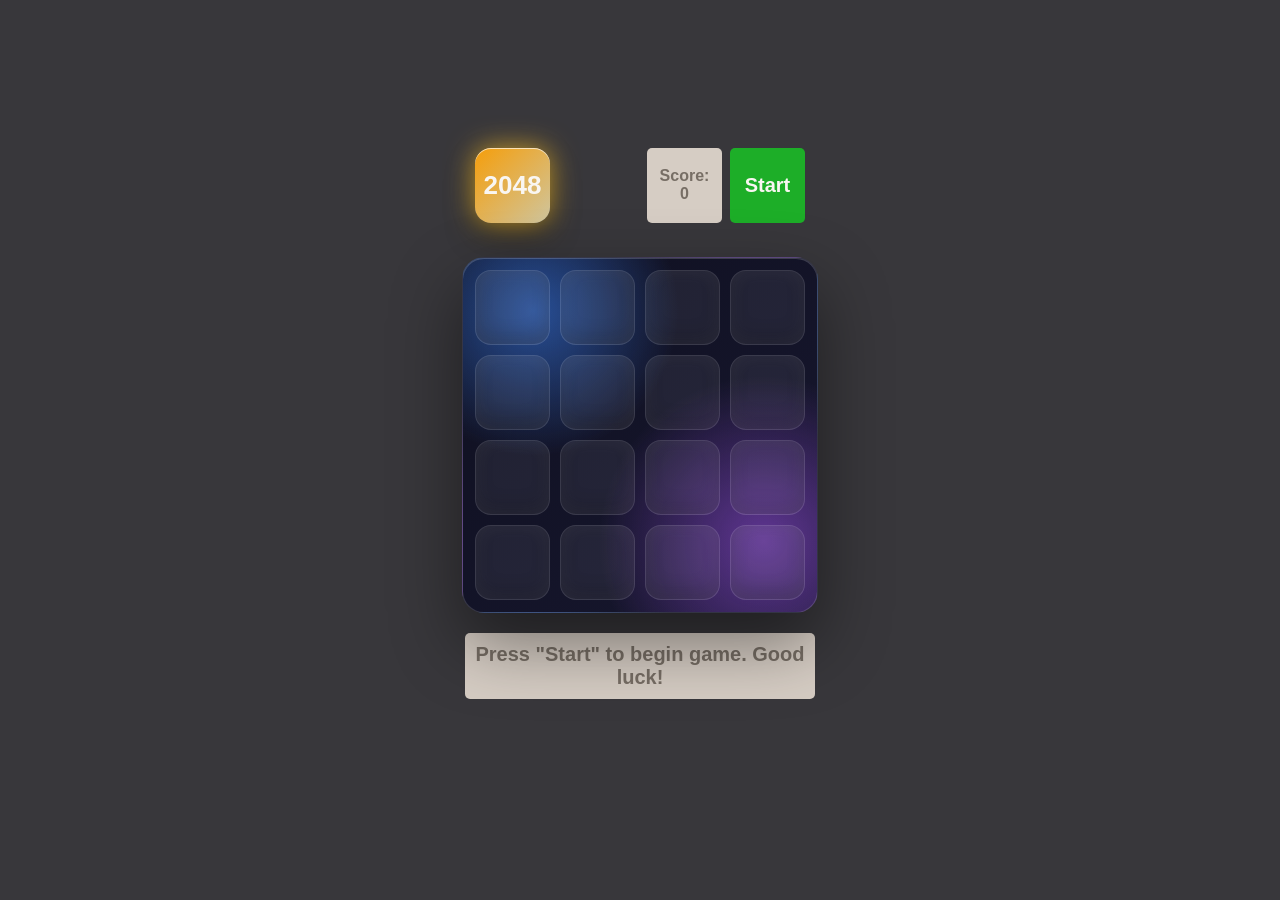
<file: index.html>
<!DOCTYPE html><html lang=en><meta charset=UTF-8><meta name=viewport content="width=device-width, initial-scale=1.0"><title>2048</title><link rel=stylesheet href=js_2048_game.ad59764b.css><body>
    <div class=container>
      <div class=game-header>
        <h1>2048</h1>
        <div class=controls>
          <p class=info>
            Score:
            <span class=game-score>0</span>
          </p>
          <button class="button start">Start</button>
        </div>
      </div>

      <div class=game-board>
        <div class=game-board__field></div>
        <div class=game-board__field></div>
        <div class=game-board__field></div>
        <div class=game-board__field></div>

        <div class=game-board__field></div>
        <div class=game-board__field></div>
        <div class=game-board__field></div>
        <div class=game-board__field></div>

        <div class=game-board__field></div>
        <div class=game-board__field></div>
        <div class=game-board__field></div>
        <div class=game-board__field></div>

        <div class=game-board__field></div>
        <div class=game-board__field></div>
        <div class=game-board__field></div>
        <div class=game-board__field></div>
        <div class=game-board__cells></div>
      </div>

      <div class=message-container>
        <p class="hidden message message-lose">You lose! Restart the game?</p>
        <p class="hidden message message-win">Winner! Congrats! You did it!</p>
        <p class="message message-start">
          Press "Start" to begin game. Good luck!
        </p>
      </div>
    </div>
    <script src=js_2048_game.e3e7e3bc.js nomodule defer></script><script type=module src=js_2048_game.f53e53d2.js></script>
</file>
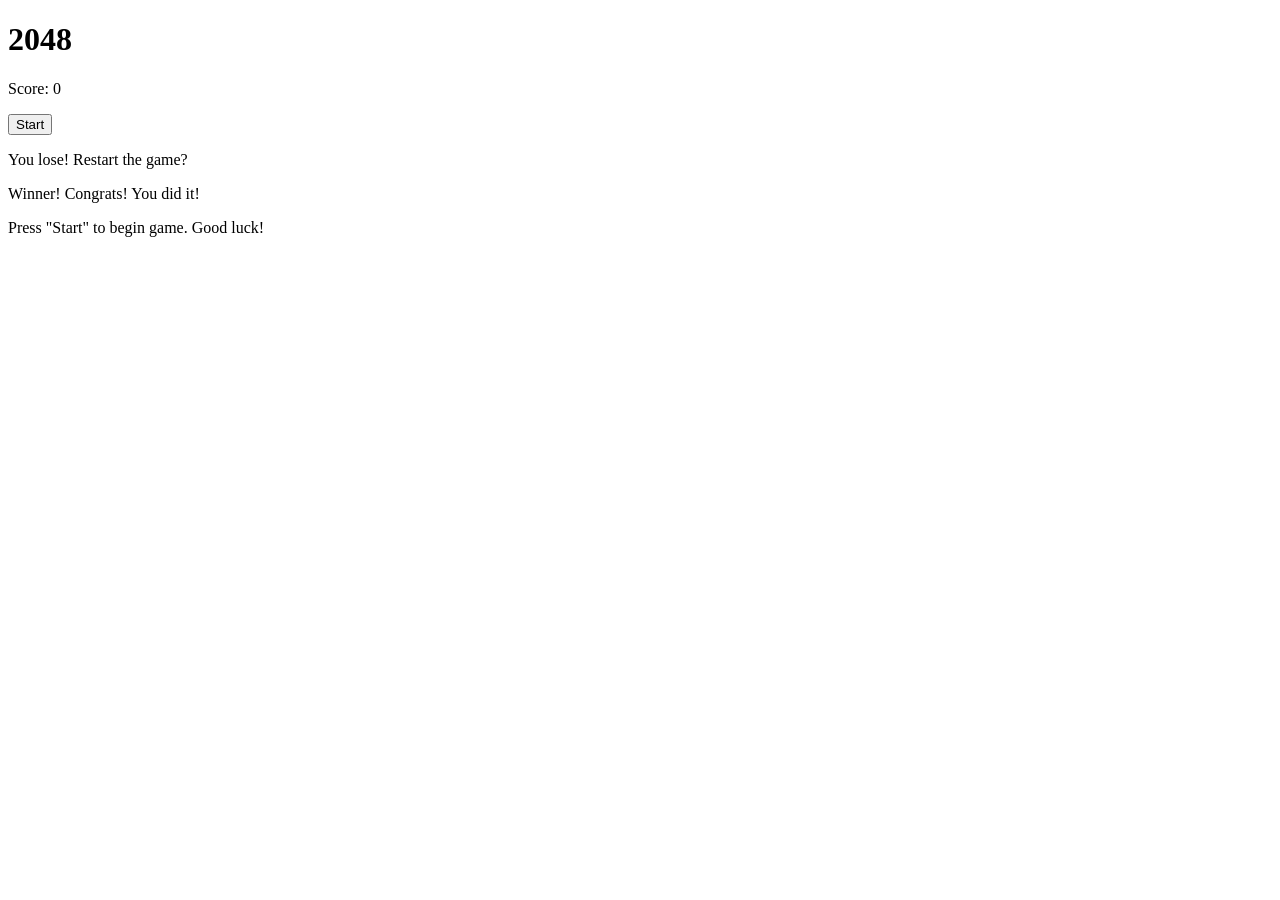
<file: src/index.html>
<!doctype html>
<html lang="en">
  <head>
    <meta charset="UTF-8" />
    <meta
      name="viewport"
      content="width=device-width, initial-scale=1.0"
    />
    <title>2048</title>
    <link
      rel="stylesheet"
      href="./styles/main.scss"
    />
  </head>
  <body>
    <div class="container">
      <div class="game-header">
        <h1>2048</h1>
        <div class="controls">
          <p class="info">
            Score:
            <span class="game-score">0</span>
          </p>
          <button class="button start">Start</button>
        </div>
      </div>

      <div class="game-board">
        <div class="game-board__field"></div>
        <div class="game-board__field"></div>
        <div class="game-board__field"></div>
        <div class="game-board__field"></div>

        <div class="game-board__field"></div>
        <div class="game-board__field"></div>
        <div class="game-board__field"></div>
        <div class="game-board__field"></div>

        <div class="game-board__field"></div>
        <div class="game-board__field"></div>
        <div class="game-board__field"></div>
        <div class="game-board__field"></div>

        <div class="game-board__field"></div>
        <div class="game-board__field"></div>
        <div class="game-board__field"></div>
        <div class="game-board__field"></div>
        <div class="game-board__cells"></div>
      </div>

      <div class="message-container">
        <p class="message message-lose hidden">You lose! Restart the game?</p>
        <p class="message message-win hidden">Winner! Congrats! You did it!</p>
        <p class="message message-start">
          Press "Start" to begin game. Good luck!
        </p>
      </div>
    </div>
    <script
      type="module"
      src="scripts/main.js"
    ></script>
  </body>
</html>
</file>
